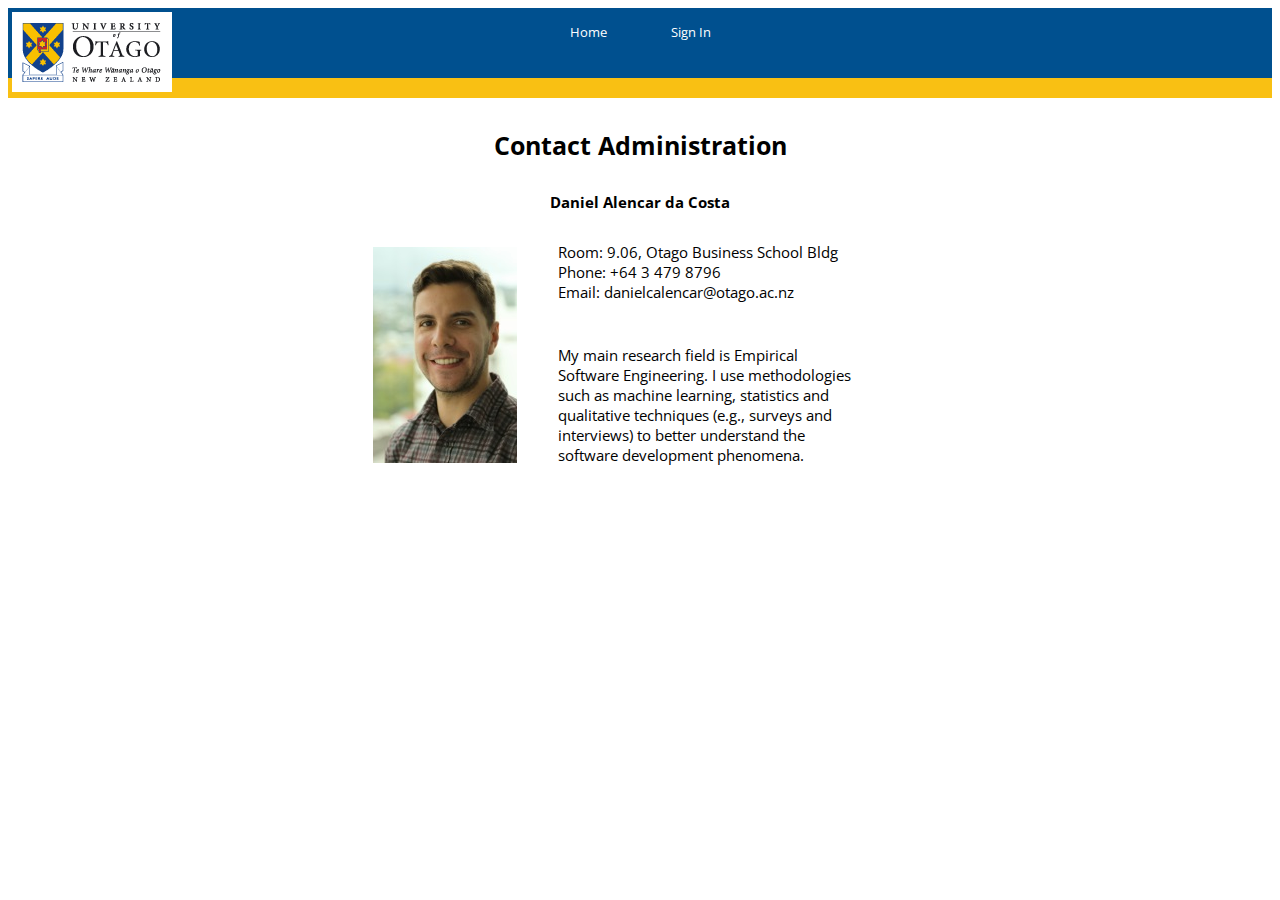
<file: public/contact.html>
<!DOCTYPE html>
<!--
To change this license header, choose License Headers in Project Properties.
To change this template file, choose Tools | Templates
and open the template in the editor.
-->
<html ng-app="SeminarApp">
    <head>
        <title>Contact Admin</title>
        <meta charset="UTF-8">
        <meta name="viewport" content="width=device-width, initial-scale=1.0">
        <link rel="stylesheet" type="text/css" href="css/index.css">
        <link href="https://fonts.googleapis.com/css?family=Open+Sans:300,400,400i,600,700,700i&display=swap" rel="stylesheet">
        
        
        <script src="js/angular.min.js"></script>
        <script src="js/angular-resource.min.js"></script>
        <script src="js/ngStorage.min.js"></script>
        <script src="js/seminarmanager.js"></script>
    </head>
   <body ng-controller="SeminarController as semctrl">
       <img id="logo" src="images/logo.png"> 
        <div class="nav-background">
        <div ng-include="'menu.html'"></div>
        </div>
        
        <div class="uni-header2"></div>
        <h1>Contact Administration</h1>
        <h2 class="name">Daniel Alencar da Costa</h2>
        
        <img id="admin-img" src="images/admin_img.jpg"> 
      
        
        <div class ="contactDetails">
            
            
            
            
        <h3>Room: 9.06, Otago Business School Bldg
            <br>Phone: +64 3 479 8796
            <br>Email: danielcalencar@otago.ac.nz</h3>
            
            <p class="adminBio">My main research field is Empirical Software Engineering.
            I use methodologies such as machine learning,
            statistics and qualitative techniques (e.g., surveys and interviews)
            to better understand the software development phenomena.</p>
            
        </div>
        
    </body>
</html>
</file>
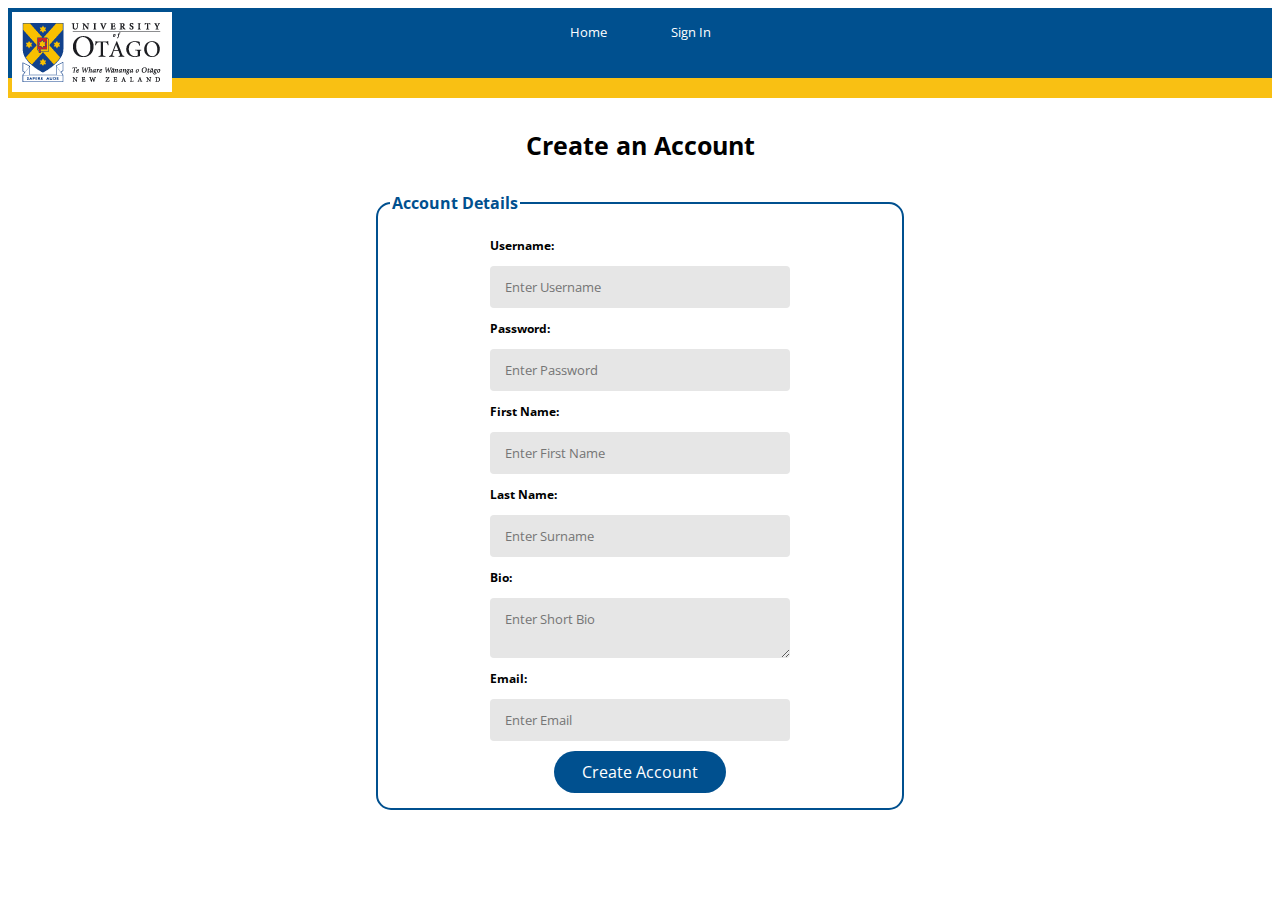
<file: public/create-account.html>
<!DOCTYPE html>
<!--
To change this license header, choose License Headers in Project Properties.
To change this template file, choose Tools | Templates
and open the template in the editor.
-->
<html ng-app="SeminarApp">
    <head>
        <title>Create Account</title>
        <meta charset="UTF-8">
        <meta name="viewport" content="width=device-width, initial-scale=1.0">
        <link rel="stylesheet" type="text/css" href="css/index.css">
        <link href="https://fonts.googleapis.com/css?family=Open+Sans:300,400,400i,600,700,700i&display=swap" rel="stylesheet">
        
        <script src="js/angular.min.js"></script>
        <script src="js/angular-resource.min.js"></script>
        <script src="js/ngStorage.min.js"></script>
        <script src="js/seminarmanager.js"></script>
    </head>
    <body ng-controller="StaffController as stfctrl">
        
        <img id="logo" src="images/logo.png"> 
        
        <div class="nav-background">
        
        <div class = "nav" ng-include="'menu.html'" ></div>
        </div>

        <div class="uni-header2"></div>
        
        <p id='sign-in-p'>Create an Account</p>
        
      
        <fieldset class="createaccount-fieldset">
            
           
            <legend>Account Details</legend>
            <form ng-submit="stfctrl.registerStaff(staff)">
                <div>
                    <label class ="createlabel" for="username">Username:</label>
                    <input class ="createinput" type="text" placeholder ="Enter Username" name="username" ng-model="staff.username" required>
                </div>
                <div>
                    <label class ="createlabel" for="password">Password:</label>
                    <input class ="createinput" type="password" placeholder ="Enter Password" name="password" ng-model="staff.password" required>
                </div>
                <div>
                    <label class ="createlabel" for="firstname">First Name:</label>
                    <input class ="createinput" type="text" placeholder ="Enter First Name" name="firstname" ng-model="staff.firstName" required>
                </div>
                <div>
                    <label class ="createlabel" for="surname">Last Name:</label>
                    <input class ="createinput" type="text" placeholder ="Enter Surname" name="surname" ng-model="staff.surname" required>
                </div>
                <div> 
                    <label class ="createlabel" for="bio">Bio:</label>
                    <textarea class ="createinput" id="biolabel" type="text" placeholder ="Enter Short Bio"  name="bio" ng-model="staff.bio" required></textarea>
                </div>
                <div>
                    <label class ="createlabel" for="email">Email:</label>
                    <input class ="createinput" type="email" placeholder ="Enter Email" name="email" ng-model="staff.email" required>
                </div>
                
                <div id="end-of-form-action-btn">
                    <button type="submit" class="registerbtn">Create Account</button>
                </div>
            </form>
        </fieldset>
    </body>
</html>
</file>
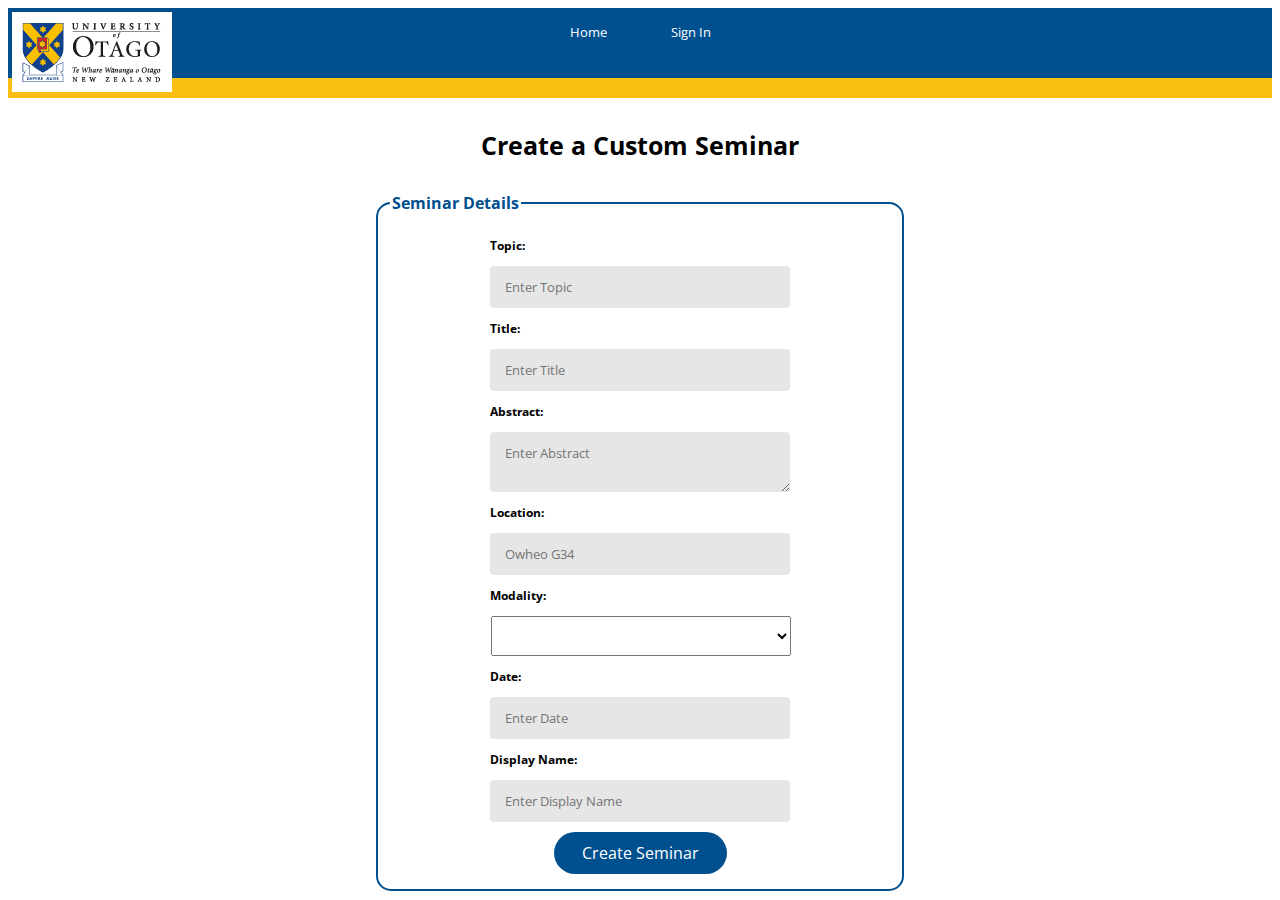
<file: public/create-seminar.html>
<!DOCTYPE html>
<!--
To change this license header, choose License Headers in Project Properties.
To change this template file, choose Tools | Templates
and open the template in the editor.
-->
<html ng-app="SeminarApp">
    <head>
        <title>Create Seminar</title>
        <meta charset="UTF-8">
        <meta name="viewport" content="width=device-width, initial-scale=1.0">
        <link rel="stylesheet" type="text/css" href="css/index.css">
        <link href="https://fonts.googleapis.com/css?family=Open+Sans:300,400,400i,600,700,700i&display=swap" rel="stylesheet">
        
        
        <script src="js/angular.min.js"></script>
        <script src="js/angular-resource.min.js"></script>
        <script src="js/ngStorage.min.js"></script>
        <script src="js/seminarmanager.js"></script>
    </head>
    <body ng-controller="SeminarController as semctrl">
        
        <img id="logo" src="images/logo.png"> 
       
        <div class="nav-background">
        <div ng-include="'menu.html'"></div>
        </div>
        
        <div class="uni-header2"></div>
        
  
         <p id="sign-in-p">Create a Custom Seminar</p>

        <fieldset class="createaccount-fieldset">
            <legend>Seminar Details</legend>
            <form ng-submit="semctrl.registerSeminar(seminar)">
                <div>
                    <label class ="createlabel" for="topic">Topic:</label>
                    <input class ="createinput" type="text"  name="topic" placeholder="Enter Topic" ng-model="seminar.topic" required>
                </div>
                <div>
                    <label class ="createlabel" for="title">Title:</label>
                    <input class ="createinput" type="text"  name="title" placeholder="Enter Title" ng-model="seminar.title" required>
                </div>
                <div>
                    <label class ="createlabel" for="abstracts">Abstract:</label>
                    <textarea class ="createinput"  type="text"  name="abstracts" placeholder="Enter Abstract"ng-model="seminar.abstracts" required></textarea>
                </div>
                
                
                <div>
                    <label class ="createlabel" for="location">Location:</label>
                    <input class ="createinput" type="text" name="location" placeholder="Owheo G34" ng-model="seminar.location">
                </div>
                
                
                
                <div>
                    <label class="createlabel" for="mod">Modality:</label>
                    <div>
                    <select class="drop-down" id="mod" ng-model="seminar.modality">
                        <option value="Zoom">Zoom</option>
                        <option value="University">University</option>
                    </select>
                    </div>    
                </div>
                
                
                
                <!--<div> 
                    <label class ="createlabel" for="modality">Modality:</label>
                    <input class ="createinput" type="text"  name="modality" placeholder=" via Zoom or University" ng-model="seminar.modality" required>
                    
                </div>-->
                <div>
                    <label class ="createlabel" for="date">Date:</label>
                    <input class ="createinput" type="text" name="date" placeholder="Enter Date"ng-model="seminar.date" required>
                </div>   
                <div>
                    <label class ="createlabel" for="displayName">Display Name:</label>
                    <input class ="createinput" type="text" name="displayName" placeholder="Enter Display Name" ng-model="seminar.displayName" required>
                </div> 
                <div id="end-of-form-action-btn">
                    <button  type="submit" onclick="window.location.href='thankyou.html'" class="registerbtn">Create Seminar</button>
                </div>
            </form>
        </fieldset>
    </body>
</html>
</file>
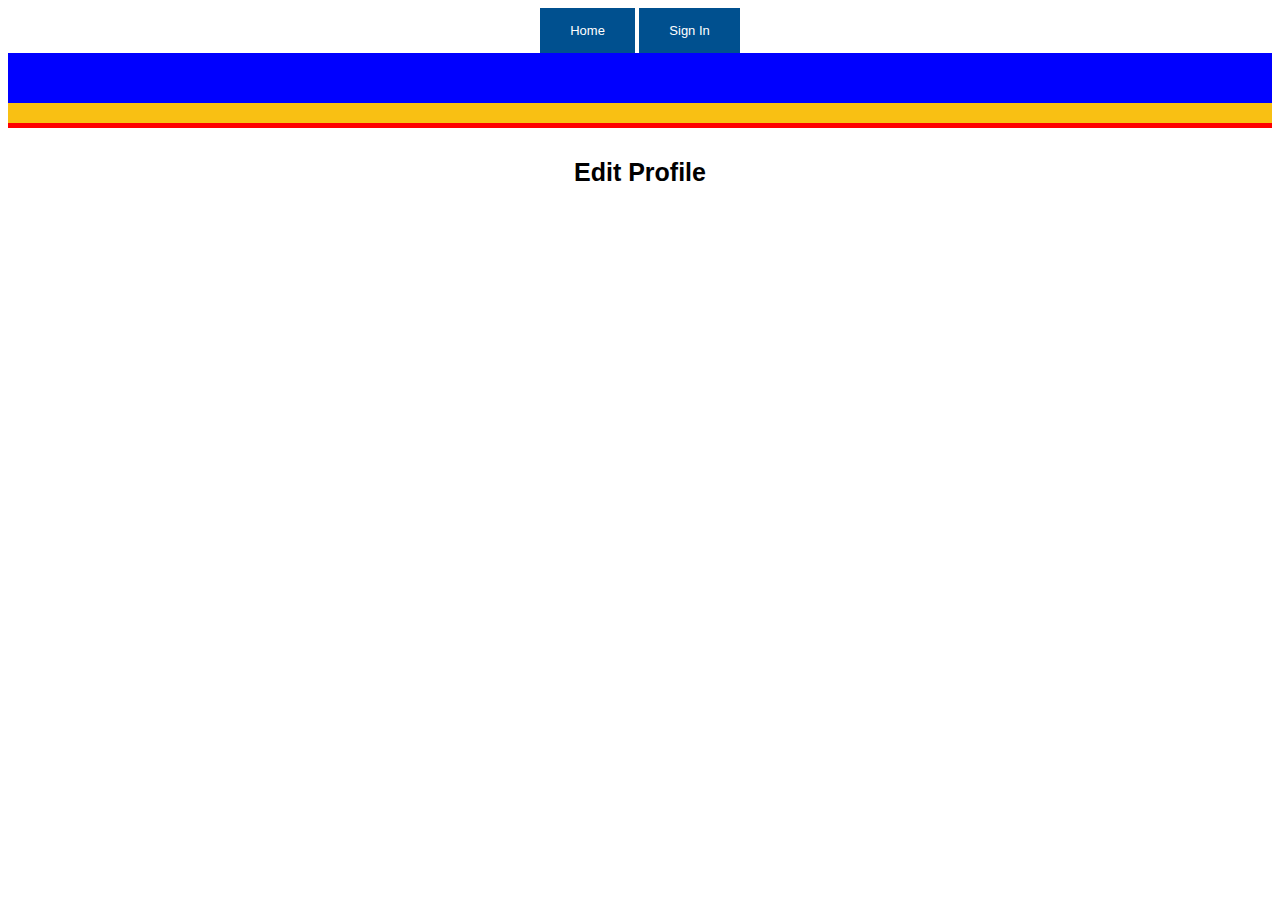
<file: public/edit-profile.html>
<!DOCTYPE html>
<!--
To change this license header, choose License Headers in Project Properties.
To change this template file, choose Tools | Templates
and open the template in the editor.
-->
<html ng-app="SeminarApp">
    <head>
        <title>Edit Profile</title>
        <meta charset="UTF-8">
        <meta name="viewport" content="width=device-width, initial-scale=1.0">
        <link rel="stylesheet" type="text/css" href="css/index.css">
        
        <script src="js/angular.min.js"></script>
        <script src="js/angular-resource.min.js"></script>
        <script src="js/ngStorage.min.js"></script>
        <script src="js/seminarmanager.js"></script>
    </head>
    <body ng-controller="StaffController as stfctrl">
        
        <div ng-include="'menu.html'" ></div>

        <div class="uni-header1"></div>
        <div class="uni-header2"></div>
        <div class="uni-header3"></div>
        <p id='sign-in-p'>Edit Profile</p>
        
    </body>
</html>
</file>
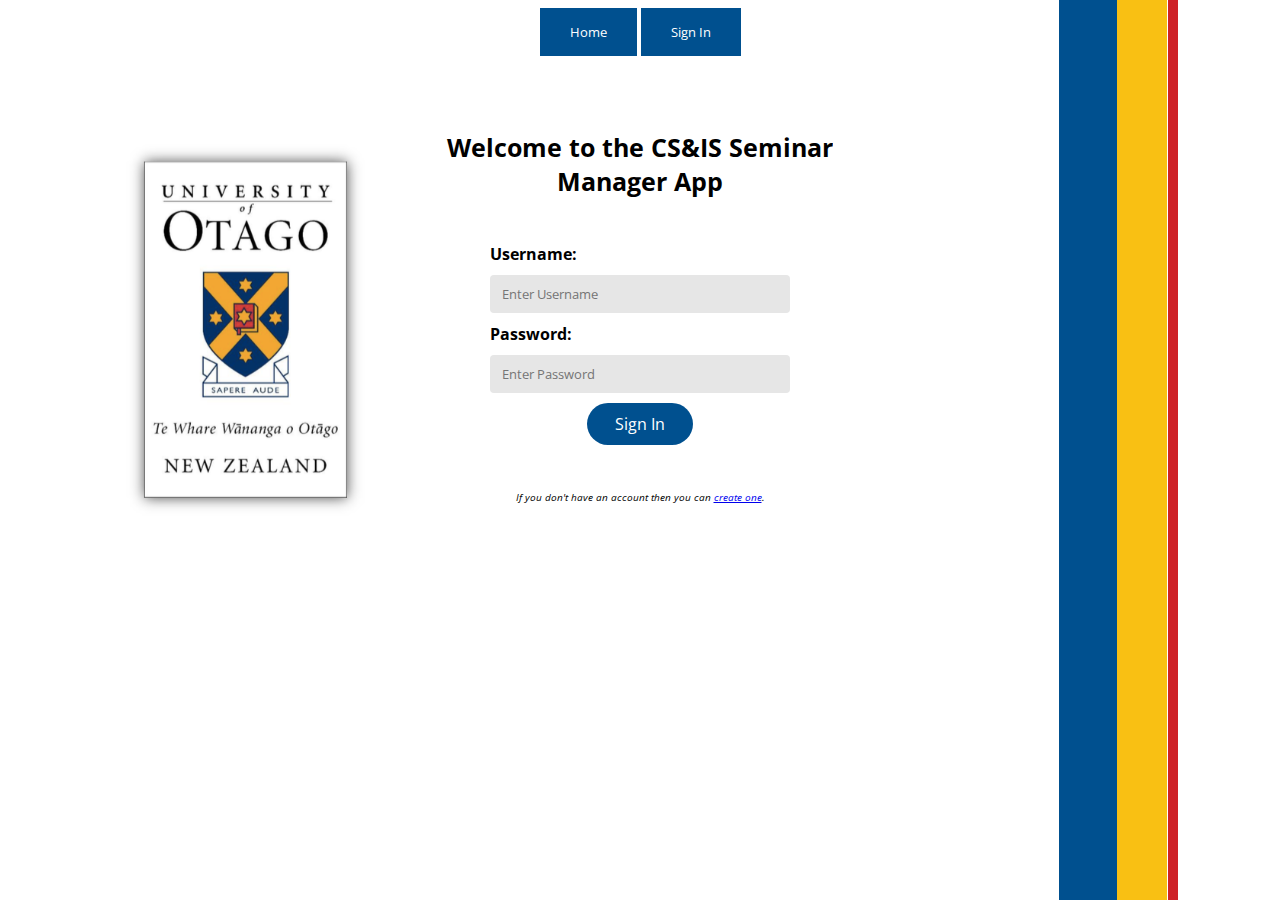
<file: public/sign-in.html>
<!DOCTYPE html>
<!--
To change this license header, choose License Headers in Project Properties.
To change this template file, choose Tools | Templates
and open the template in the editor.
-->
<html ng-app="SeminarApp">
    <head>
        <title>Sign in</title>
        <meta charset="UTF-8">
        <meta name="viewport" content="width=device-width, initial-scale=1.0">
        <link rel="stylesheet" type="text/css" href="css/index.css"/>
        <link href="https://fonts.googleapis.com/css?family=Open+Sans:300,400,400i,600,700,700i&display=swap" rel="stylesheet">
        
        
        <script src="js/angular.min.js"></script>
        <script src="js/angular-resource.min.js"></script>
        <script src="js/ngStorage.min.js"></script>
        <script src="js/seminarmanager.js"></script>
    </head>
    
    <body ng-controller="StaffController as stfctrl">
        
       
        
        <div ng-include="'menu.html'"></div>
       
        <!--<div class="uni-header1"></div>
        <div class="uni-header2"></div>
        <div class="uni-header3"></div>
        -->
        
        <div class="vl"></div>
        <div class="v2"></div>
        <div class="v3"></div>
        
        <img id="otago-img" src="images/uni-logo.png"> 
        
      
        <fieldset>
            <p id="sign-in-p">Welcome to the CS&IS Seminar Manager App</p>
            
            <form ng-submit="stfctrl.signIn(username, password)">
                <div>
                    <label for="username">Username:</label>
                    <input type="text"  name="username" placeholder ="Enter Username" ng-model="username" required>
                </div>
                <div>
                   <label for="password">Password:</label>
                    <input type="password"  name="password" placeholder ="Enter Password" ng-model="password" required>
                </div>
                <div id="end-of-form-action-btn">
                    <button type="submit" class="registerbtn">Sign In</button>
                </div>
            </form>
        </fieldset>
        <p id='sign-in-p2'><i>If you don't have an account then you can <a href="create-account.html">create one</a>.</i></p>
    </body>
</html>
</file>
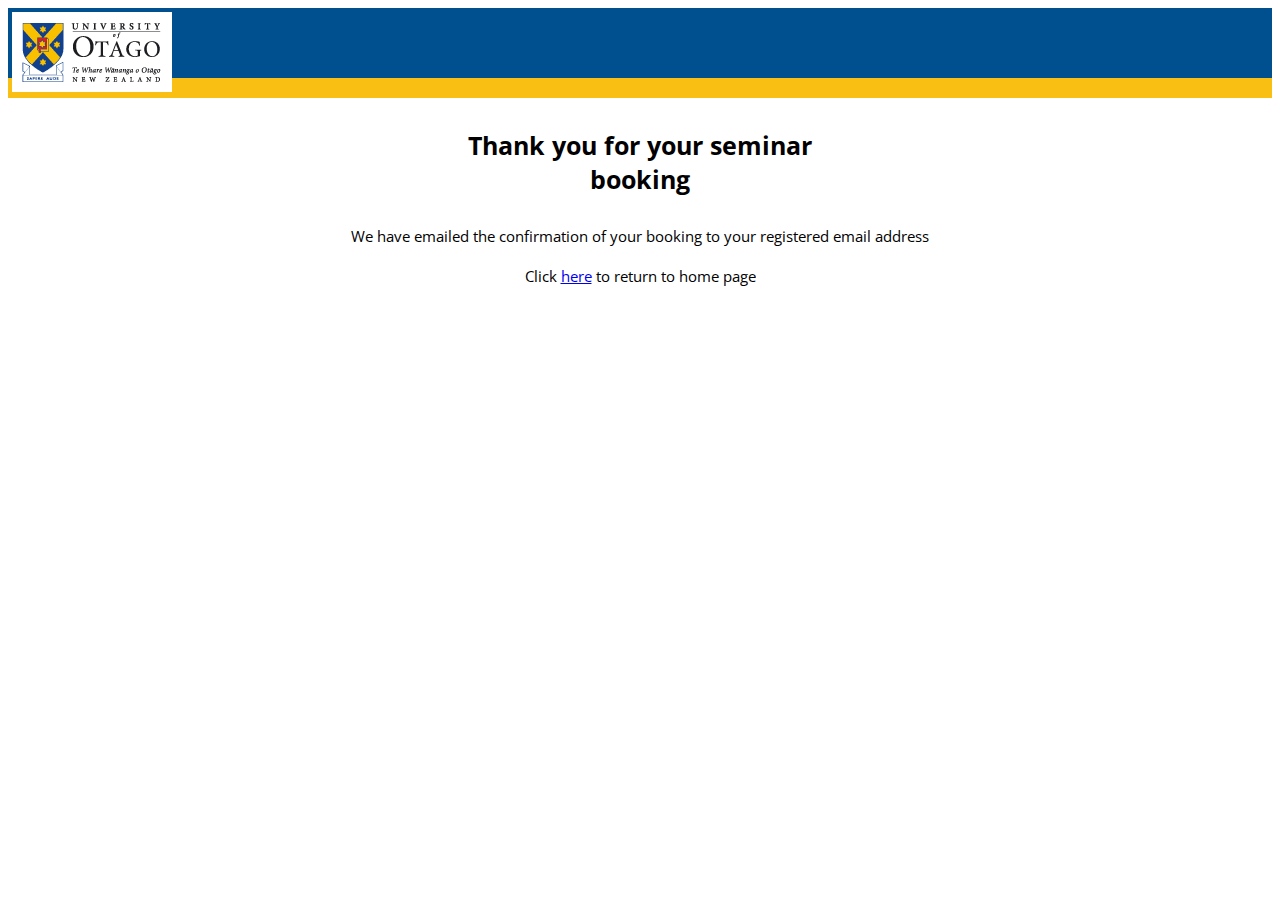
<file: public/thankyou.html>
<!DOCTYPE html>
<!--
To change this license header, choose License Headers in Project Properties.
To change this template file, choose Tools | Templates
and open the template in the editor.
-->
<html ng-app="SeminarApp">
    <head>
        <title>Thank You</title>
        <meta charset="UTF-8">
        <meta name="viewport" content="width=device-width, initial-scale=1.0">
        <link rel="stylesheet" type="text/css" href="css/index.css">
        <link href="https://fonts.googleapis.com/css?family=Open+Sans:300,400,400i,600,700,700i&display=swap" rel="stylesheet">
        
        
        <script src="js/angular.min.js"></script>
        <script src="js/angular-resource.min.js"></script>
        <script src="js/ngStorage.min.js"></script>
        <script src="js/seminarmanager.js"></script>
    </head>
    <body ng-controller="ProfileController as proCtrl">
        <img id="logo" src="images/logo.png"> 
        
        
        <div class="nav-background">
        <div class = "nav" ng-include="'menu.html'" ></div>
        </div>
        <div class="uni-header2"></div>
        
         <h1>Thank you for your seminar booking</h1>
		  <h2> We have emailed the confirmation of your booking to your registered email address</h2>
                  <p id="description">Click <a href="index.html">here</a> to return to home page</p>
    </body>
</html>
</file>
<file: public/css/index.css>
* {
    font-family: 'Open Sans', sans-serif;
}

#main-img {
  display: block;
  margin-left: auto;
  margin-right: auto;
  width: 450px;
}

#under-img p{
    text-align: center;
}

#menu {
    /*margin: auto 0;*/
    text-align: center;
    /*margin-left: 300px;*/
    width: 100%;
    text-align: center;
    display: inline-block;
}

.navhov{
   /*border-radius: 25px;  */   
}

.navhov:hover{
    color:lightblue;
}



#menu button + div {
    display: inline;
}

.uni-header1{
    background-color: blue;
    height: 50px;
}

.uni-header2{
    background-color: #f9c013;
    height: 20px;
    
}

.uni-header3{
    background-color: red;
    height: 5px;
}

#otago-img{
    width: 250px;
    height: 381.859px;
    margin-left: 100px;
    position:absolute;
    float: left;
    padding: 15px;
    margin-top: 5%;
}

#admin-img{
    width:144px;
    height:216px;
    margin-left: 350px;
    position:absolute;
    float: left;
    padding: 15px;
    
    
}

#button-div{
    display: flex;
    justify-content: center;
    margin: 0 auto;
    height: 30px;
}



#button-div p {
    margin-left: 20px;
    font-size: 12px;
    font-style: italic;
}


button {
 
  background-color: #00508F;
  border: none;
  color: white;
  font-size: 13px;
  padding: 15px 30px;
  display: inline;
  
 
}


/*Welcome user text at top of nav bar*/
#welcome{
    color: white;
    font-size: 15px;
    position: absolute;
    top: 22px;
    left: 1050px;
    
    
}

#end-of-form-action-btn button{
  border-radius: 25px;
  color: white;
  
  background-color: #00508F;
  padding: 10px 28px;
  text-align: center;
  font-size: 16px;
  margin: 40px auto 0px auto;
  display:block;
  margin-top: 10px;
  
  border-color: black;
  border-width: 10px
}

#end-of-form-action-btn button:hover{
      color: lightblue;
}
  
#page-header{ 
        margin: 0 auto;
        background-color: lightcoral;
}

h1 {
    text-align: center;
   
    margin: 10px;
}


#sign-in-p,h1 {
    margin: 30px auto;
    width: 400px;
    text-align: center;
    font-size: 25px;
    font-weight:bold;
    
    
}
 
#sign-in-p2 {
    margin: 30px auto;
    width: 400px;
    text-align: center;
    font-size: 10px;
    
    
}

form {
    margin: 0 auto;
    width: 350px;
    padding: 5px;

}

fieldset {
    border: 0;
    margin-top: 3%;
}

input {
    align-items: center;
    width: 300px;
    padding: 10px 12px;
    margin:0 auto;
    display: block;
    border-radius: 4px;
    box-sizing: border-box;  
}

label {
    align-items: center;
    width: 300px;
    padding: 10px 12px 10px 0px;
    margin:0 auto;
    display: block;
    border-radius: 4px;
    box-sizing: border-box;  
}

input{
    border: none;
    border-radius: 4px;
    box-sizing: border-box;
    background-color: #e6e6e6;
    
}

label{
    font-weight:bold;
    
}
input:focus {
  /* To give a little highlight on active elements */
  border-color: #000;
}

/* Vertical Stripes on Sign-In Page*/

.vl {
  border-left: 60px solid #00508F;
  height: 100%;
  position: absolute;
  left: 83%;
  margin-left: -3px;
  top: 0;
}
.v2 {
  border-left: 50px solid #f9c013;
  height: 100%;
  position: absolute;
  left: 87.5%;
  margin-left: -3px;
  top: 0;
}
.v3 {
  border-left: 10px solid #ce2227;
  height: 100%;
  position: absolute;
  left: 91.5%;
  margin-left: -3px;
  top: 0;
}


h2 {
    margin: 20px auto;
    text-align: center;
    font-size: 15px;
    font-weight: normal;
}

.name{
    font-weight: bold;
    margin-top:10px;
    
}

.adminBio{
    margin-top: 6%;
    text-align: left;
    font-size: 15px;
    font-weight: normal;
    width:300px;
}

h3{
    margin: 30px auto;
    font-size: 15px;
    font-weight: normal;
    
}

.contactDetails{
  margin-left: 550px;
    
}

#p2 {
    margin-left: auto;
    margin-right: auto;
    padding: 20px 0px;
    width: 400px;
    text-align: center;
    font-size: 14px;
    font-style: italic;  
    /*color:#00508F;*/
    color:#767676;;
}

#homepage-img{   
    width: 100px;
    height: 135px;
    display: block;
    margin-left: auto;
    margin-right: auto;
}


table.indexTable{
    width:100%;
    border-collapse: collapse;
    height: 400px;
    overflow-y: scroll; 
    display: block;
    
}

/* Every second row in table will be shaded grey*/
#tr-main:nth-child(even) {background-color: #f2f2f2;}


#abstract-length{
    width: 630px;
}

#title-length {
    width: 180px;
    
}

#topic-length {
    width: 130px;
}


table.profileTable{
  background-color: #e6e6e6;
  margin-top: 40px;   
  margin-left: auto;
  margin-right: auto;
  
 
  
}

.profileLabel,.profileTD{
    border-bottom: none;
}

th {
    text-align: left;
    font-weight: bold;
    font-size: 15px;
    width: 100px;
    border-bottom: 2px solid #00508F;    
   
}

th, td {
  padding: 5px;
  border-bottom: 2px solid #00508F;
  
}

.nav-background{
    background-color: #00508F;
    height: 70px;
    
}

.createaccount-fieldset{
    max-width: 500px;
    margin:0 auto;
    border-radius: 15px;
    border: 2px solid #00508F;
      
}

.createlabel{
    font-size: 12px;
    
}

.createinput{
    
    width: 300px;
    padding: 12px 15px;
    margin:0 auto;
    display: block;
    border: none;
    border-radius: 4px;
    box-sizing: border-box;
}

.createlabel{
    width: 300px;
    padding: 12px 15px 12px 0px;
    margin:0 auto;
    display: block;
    border: none;
    border-radius: 4px;
    box-sizing: border-box;  
}

legend{
    font-weight: bold;
    color: #00508F;
}

#logo{
 position: absolute;
	top: 12px;
	left:12px;
    
}

textarea{
    border: 1px solid #999;
    background-color: #e6e6e6;    
}

#description{
    font-size: 15px;
    text-align: center;
    padding: 0px 400px;
}

.drop-down{
    height:40px;
    margin-left: 26px;
    width: 300px;
}
</file>
